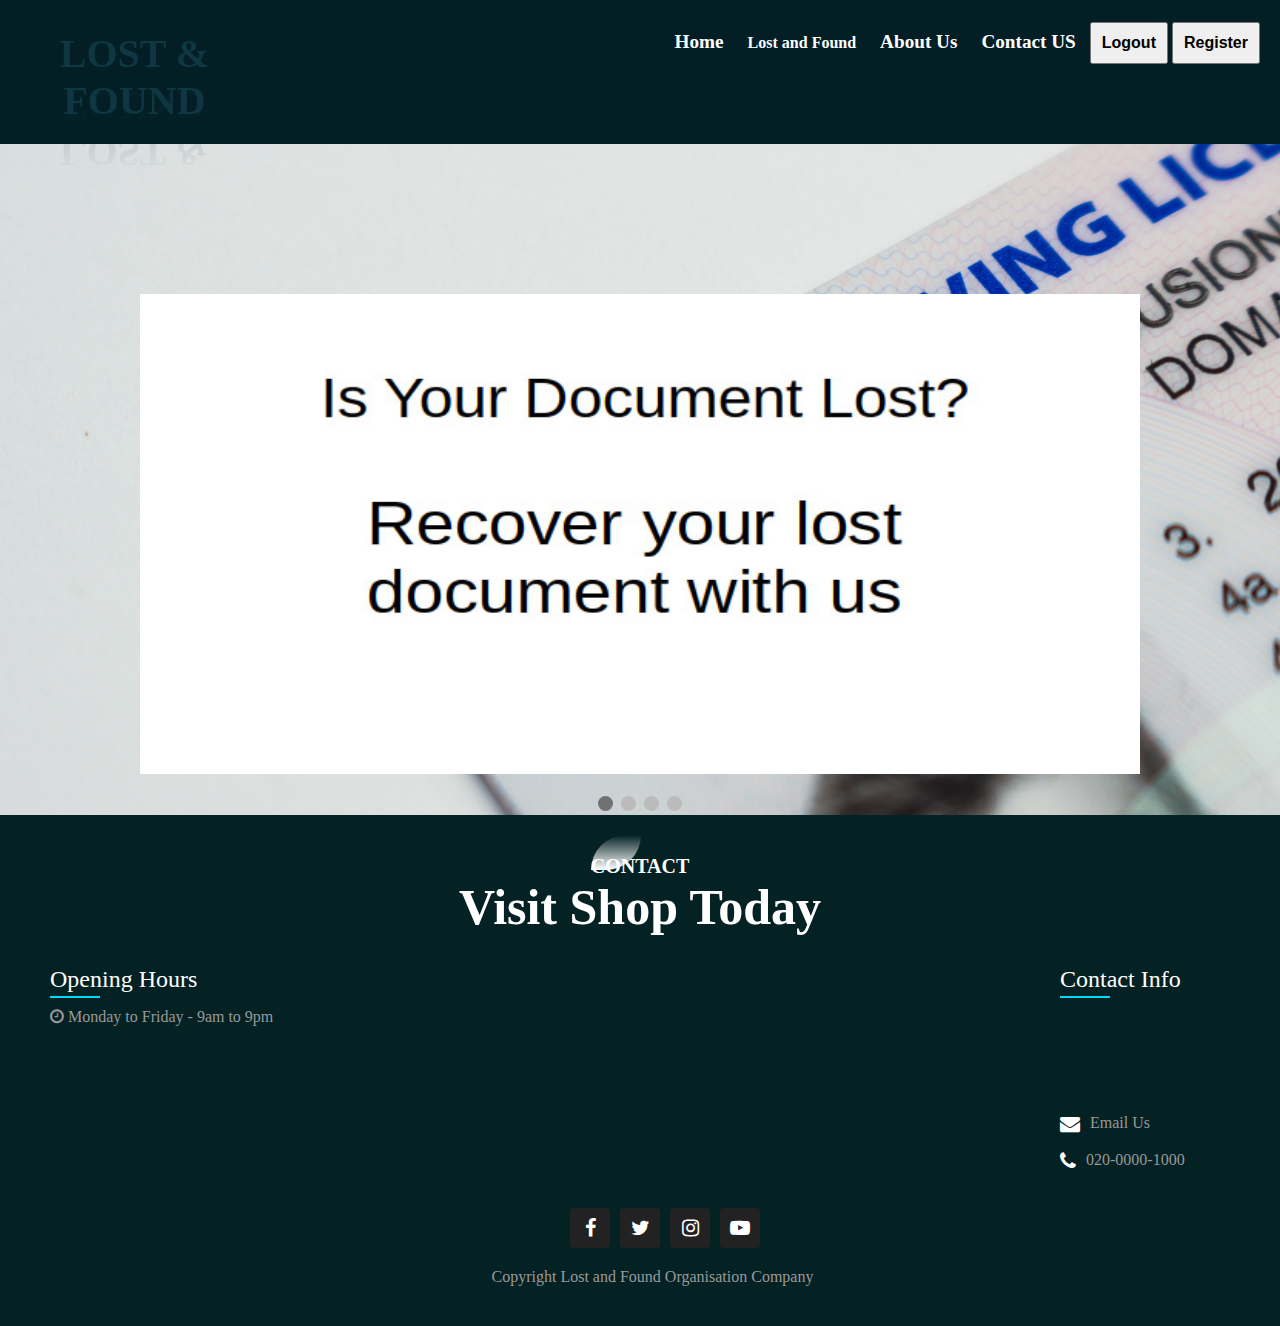
<file: index.html>
<!DOCTYPE html>
<html lang="en">
<head>
    <meta charset="UTF-8">
    <meta http-equiv="X-UA-Compatible" content="IE=edge">
    <meta name="viewport" content="width=device-width, initial-scale=1.0">
    <title>Lost and Found Recovery System</title>
    <link rel="stylesheet" href="./assets/css/style.css">
    <link rel="shortcut icon" href="./assets/images/A8yb0MXz6DhFthUyEMO-1LCYZbezs2gODqyvUrxbWn0S2sh5.png" type="image/x-icon">
    <link rel="stylesheet" href="https://cdnjs.cloudflare.com/ajax/libs/font-awesome/4.7.0/css/font-awesome.min.css"
    />
</head>
<body>
    <section class="header">
        <header>
            <h2>
                <span>Lost </span>
                <span>&</span>
                <span>Found</span>
            </h2>
            <nav>
                <ul>
                    <li><a href=""><b>Home</b></a></li>
                    <li class="dropdown"><span id="dropd">
                        <b>Lost and Found</b></span>
                        <div class="dropdown-content">
                          <a href="./assets/pages/id.html">ID</a>
                          <a href="./assets/pages/licence.html">Licence</a>
                          <a href="#">Debit Cards</a>
                          <a href="#">NHIF</a>
                        </div>
                    </li>
                    <li><a href="./assets/pages/aboutus.html"><b>About Us</b></a></li>
                    <li><a href="./assets/pages/contactus.html"><b>Contact US</b></a></li>
                    <button id="login-el" class="hide"><li><a href="./assets/pages/login.html" id="black"><b>Login</b></a></li>
                    <button id="logout"><li id="log"><b>Logout</b></li></button>
                    <button><li><a href="./assets/pages/signup.html" id="black"><b>Register</b></a></li></button>
                </ul>
            </nav>  
        </header>        
    </section>

    <section class="maincontent">
        <div class="slideshow-container">

            <div class="mySlides fade">
                <img src="./assets/images/PSX_20220519_101726.jpg" style="width:100%">
              </div>

            <div class="mySlides fade">
              <img src="./assets/images/ID.png" style="width:100%">
            </div>

            <div class="mySlides fade">
              <img src="./assets/images/passport-gecbb89294_1280.jpg" style="width:100%">
            </div>
            
            <div class="mySlides fade">
              <img src="./assets/images/img.jpg" style="width:100%">
            </div>
            
            </div>
            <br>
            
            <div style="text-align:center">
              <span class="dot"></span> 
              <span class="dot"></span> 
              <span class="dot"></span> 
              <span class="dot"></span> 
            </div>
    </section>

    <footer>
        <div class="title-text">
            <p>CONTACT</p>
            <h1>Visit Shop Today</h1>
        </div>
        <div class="container">
        <div class="sec aboutus">
            <h2>Opening Hours</h2>
            <p><i class="fa fa-clock-o"></i> Monday to Friday - 9am to 9pm</p> 
        </div>
  
        <div class="sec contact">
            <h2>Contact Info</h2>
            <ul class="info">
                <li>
                    <iframe src="https://www.google.com/maps/embed?pb=!1m18!1m12!1m3!1d3988.790610041559!2d36.782418014158296!3d-1.300486199051474!2m3!1f0!2f0!3f0!3m2!1i1024!2i768!4f13.1!3m3!1m2!1s0x182f1a6bf7445dc1%3A0x940b62a3c8efde4c!2sMoringa%20School!5e0!3m2!1sen!2ske!4v1652775882871!5m2!1sen!2ske" width="170" height="90" style="border:0;" allowfullscreen="" loading="lazy" referrerpolicy="no-referrer-when-downgrade"></iframe>
                </li>
                <li>
                    <span><i class="fa fa-envelope" aria-hidden="true"></i></span>
                    <p><a href="./assets/pages/contactus.html">Email Us</a></p>
                </li>
                <li>
                    <span><i class="fa fa-phone" aria-hidden="true"></i></span>
                    <p><a href="020-0000-1000">020-0000-1000</a>
                </li>    
            </ul>
        </div> 
        </div>
        <div class="com-with-us">
            <ul class="smi">
                <li><a href=""><i class="fa fa-facebook" aria-hidden="true"></i></a></li>
                <li><a href=""><i class="fa fa-twitter" aria-hidden="true"></i></a></li>
                <div class="link1"><li><a href=""><i class="fa fa-instagram" aria-hidden="true"></i></a></li></div>
                <li><a href=""><i class="fa fa-youtube-play" aria-hidden="true"></i></a></li>
            </ul>
            <p>Copyright Lost and Found Organisation Company</p>
        </div>
    </footer>
    <script src="./assets/js/index.js"></script>
</body>
</html>
</file>
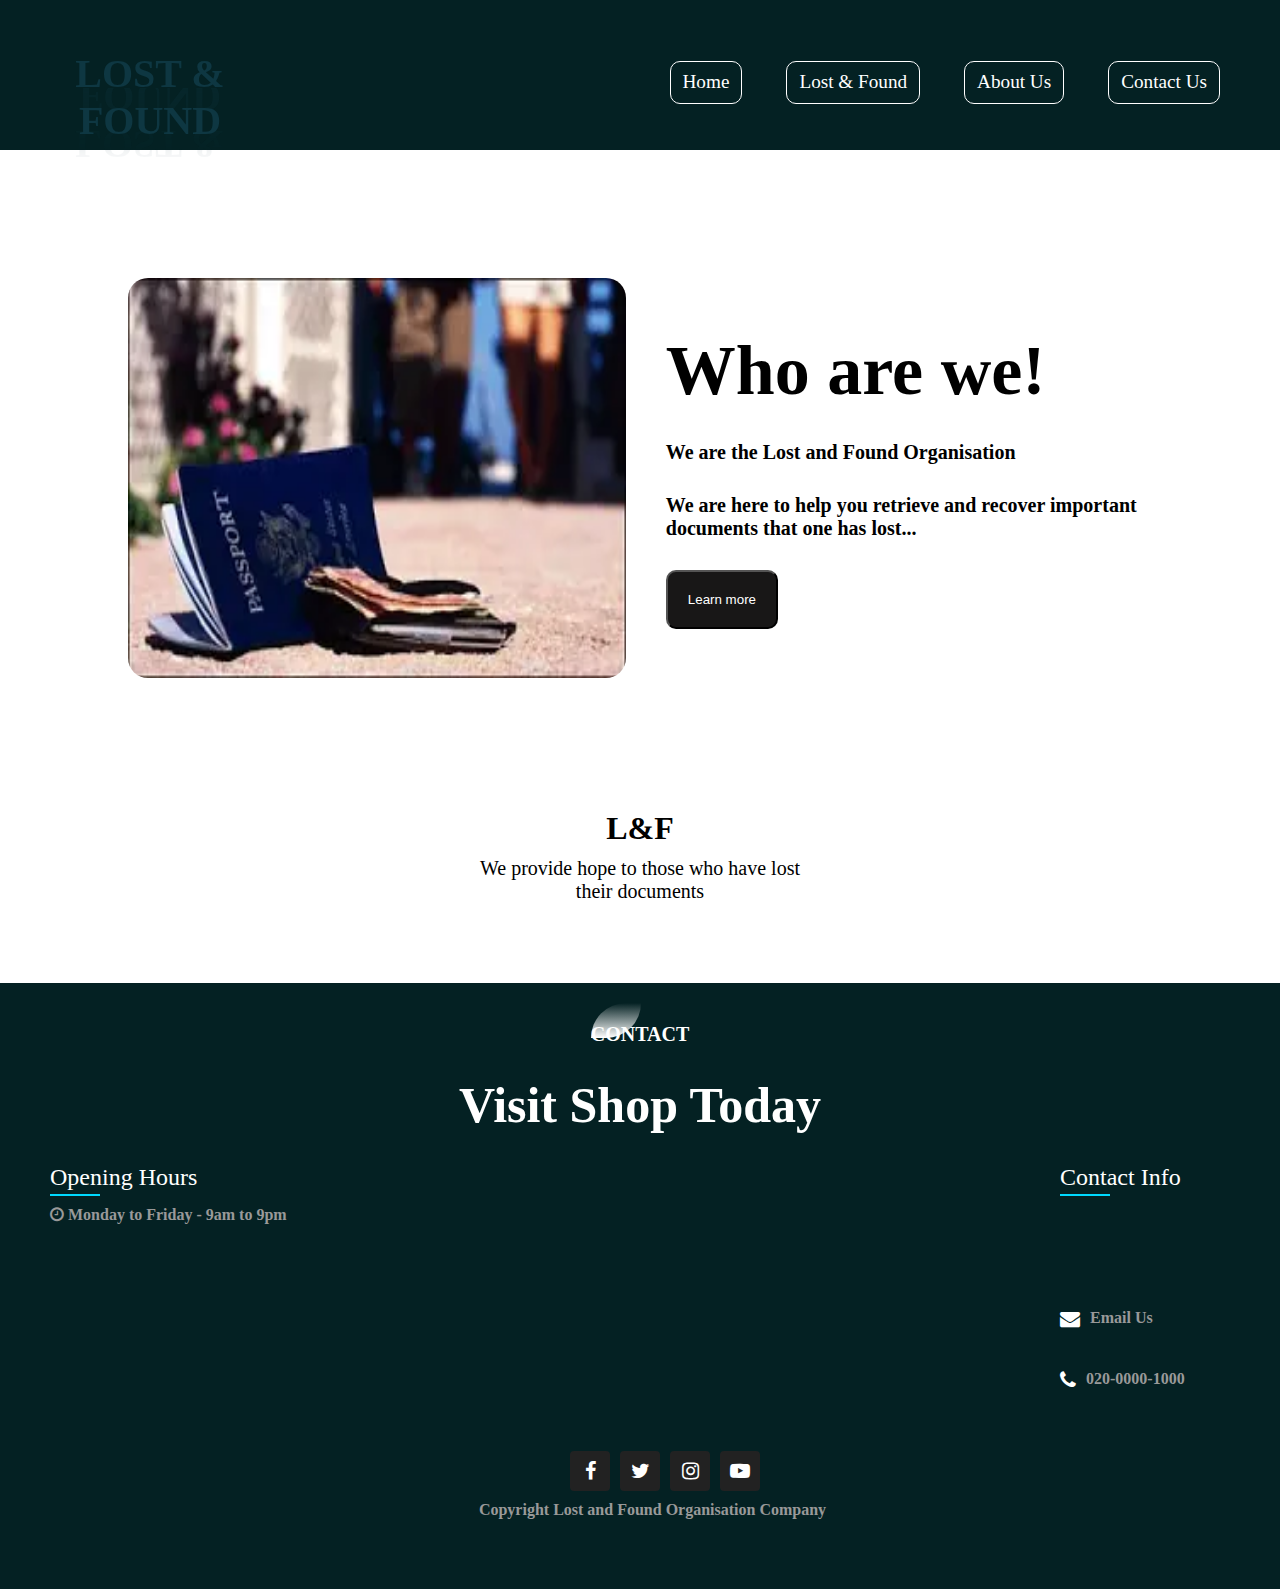
<file: assets/pages/aboutus.html>
<!DOCTYPE html>
<html lang="en">
<head>
    <meta charset="UTF-8">
    <meta http-equiv="X-UA-Compatible" content="IE=edge">
    <meta name="viewport" content="width=device-width, initial-scale=1.0">
    <link rel="stylesheet" href="../css/aboutus.css">
    <link rel="stylesheet" href="../css/style.css">
    <link rel="stylesheet" href="https://cdnjs.cloudflare.com/ajax/libs/font-awesome/4.7.0/css/font-awesome.min.css"
    />
    <title>About Us</title>
    <script src="../js/learnmore.js"></script>
</head>
<body>
    <div class="nav">
        <h2>
            <span>Lost </span>
            <span>&</span>
            <span>Found</span>
        </h2>
        <nav>
            <ul>
                <li><a href="../../index.html">Home</a></li>
                <li><a href="../../index.html">Lost & Found</a></li>
                <li><a href="../pages/aboutus.html">About Us</a></li>
                <li><a href="../pages/contactus.html">Contact Us</a></li>
            </ul>
        </nav>

    </div>

    <div class="container">
        <div class="images">
            <img src="../images/lost2.webp" alt="lostDocuments">
        </div>
        <div class="aboutus"> 
            <h2>Who are we!</h2>
            <p>We are the Lost and Found Organisation</p>
            <p>We are here to help you retrieve and recover important documents that one has lost<span id="dots">...</span><span id="more">We will help everyone by pinning police stations location where one is assured of his/her safety as he/she gathers up her documents</span></p>
            <button name="learnmore" class="btn-learnmore" onclick="myFunction()" id="myBtn">Learn more</button>
        </div>
    </div>
    <div class="logo">
        <h1>L&F</h1>
        <p>We provide hope to those who have lost their documents</p>
    </div>

    <footer>
        <div class="title-textt">
            <p>CONTACT</p>
            <h1>Visit Shop Today</h1>
        </div>
        <div class="containerr">
            <div class="seco aboutuss">
                <h2>Opening Hours</h2>
                <p><i class="fa fa-clock-o"></i> Monday to Friday - 9am to 9pm</p> 
            </div>

         <div class="seco contactt">
            <h2>Contact Info</h2>
            <ul class="info">
                <li>
                    <iframe src="https://www.google.com/maps/embed?pb=!1m18!1m12!1m3!1d3988.790610041559!2d36.782418014158296!3d-1.300486199051474!2m3!1f0!2f0!3f0!3m2!1i1024!2i768!4f13.1!3m3!1m2!1s0x182f1a6bf7445dc1%3A0x940b62a3c8efde4c!2sMoringa%20School!5e0!3m2!1sen!2ske!4v1652775882871!5m2!1sen!2ske" width="170" height="90" style="border:0;" allowfullscreen="" loading="lazy" referrerpolicy="no-referrer-when-downgrade"></iframe>
                </li>
                <li>
                    <span><i class="fa fa-envelope" aria-hidden="true"></i></span>
                    <p><a href="./assets/pages/contactus.html">Email Us</a></p>
                </li>
                <li>
                    <span><i class="fa fa-phone" aria-hidden="true"></i></span>
                    <p><a href="020-0000-1000">020-0000-1000</a>
                </li>    
            </ul>
        </div> 
        </div> 
        <div class="comm-with-us">
            <ul class="smii">
                <li><a href=""><i class="fa fa-facebook" aria-hidden="true"></i></a></li>
                <li><a href=""><i class="fa fa-twitter" aria-hidden="true"></i></a></li>
                <div class="link2"><li><a href=""><i class="fa fa-instagram" aria-hidden="true"></i></a></li></div>
                <li><a href=""><i class="fa fa-youtube-play" aria-hidden="true"></i></a></li>
            </ul>
            <p>Copyright Lost and Found Organisation Company</p>
        </div>
    </footer>
</body>
</html>
</file>
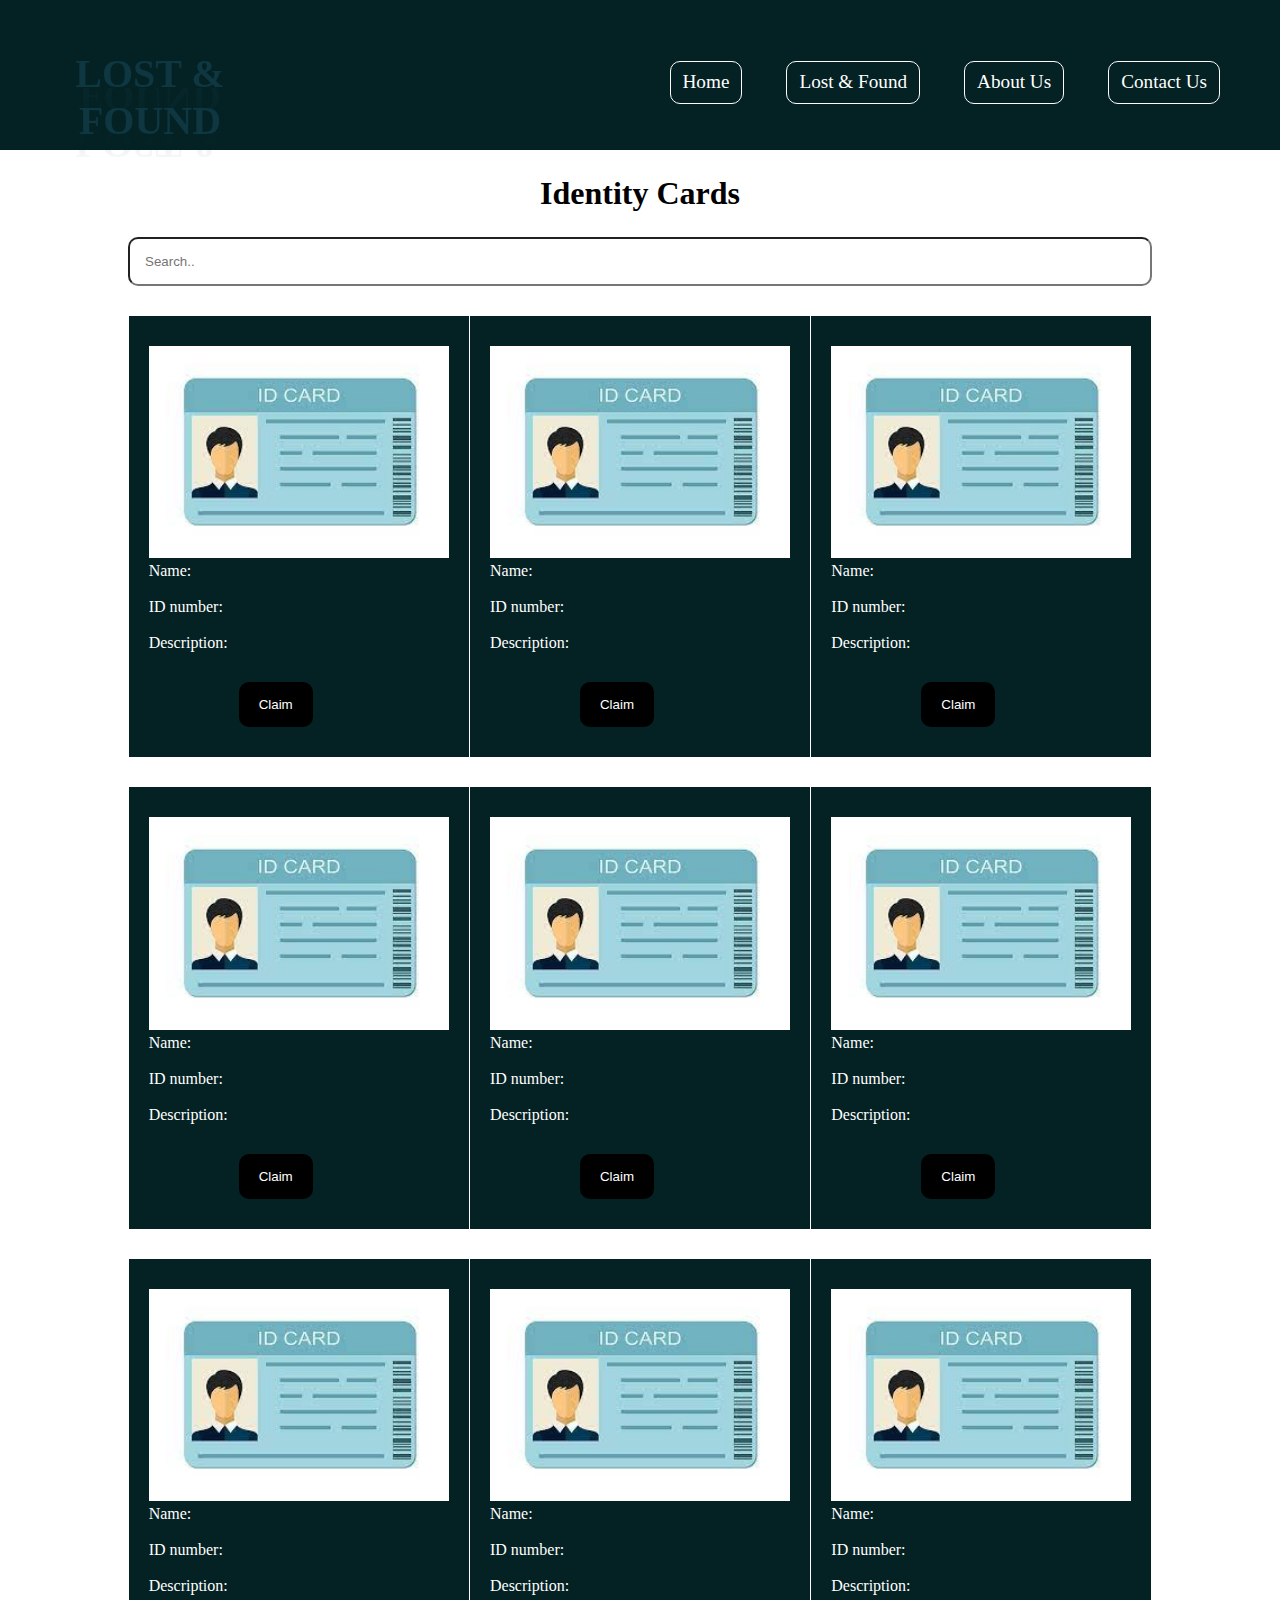
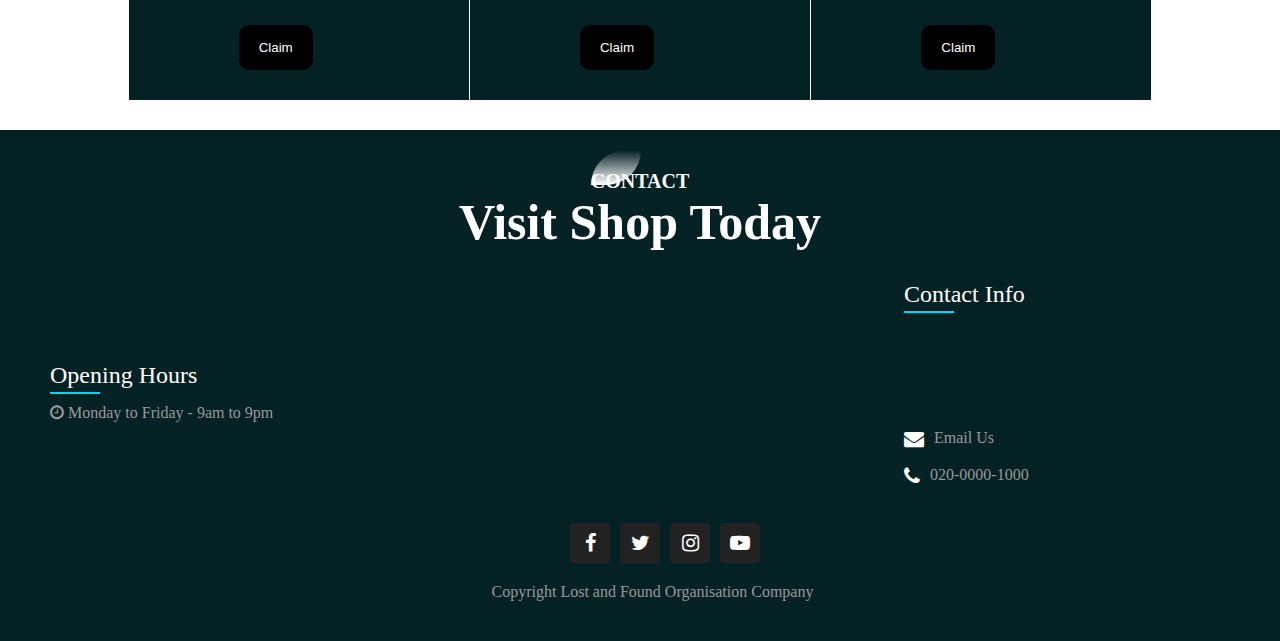
<file: assets/pages/id.html>
<!DOCTYPE html>
<html lang="en">
<head>
    <meta charset="UTF-8">
    <meta http-equiv="X-UA-Compatible" content="IE=edge">
    <meta name="viewport" content="width=device-width, initial-scale=1.0">
    <link rel="stylesheet" href="../css/id.css">
    <link rel="stylesheet" href="../css/style.css">
    <link rel="shortcut icon" href="../images/A8yb0MXz6DhFthUyEMO-1LCYZbezs2gODqyvUrxbWn0S2sh5.png" type="image/x-icon">
    <link rel="stylesheet" href="https://cdnjs.cloudflare.com/ajax/libs/font-awesome/4.7.0/css/font-awesome.min.css"
    />
    <title>IdentityCards</title>
</head>
<body>
    <div class="nav">
        <h2>
            <span>Lost </span>
            <span>&</span>
            <span>Found</span>
        </h2>
        <nav>
            <ul>
                <li><a href="../../index.html">Home</a></li>
                <li><a href="../../index.html">Lost & Found</a></li>
                <li><a href="../pages/aboutus.html">About Us</a></li>
                <li><a href="../pages/contactus.html">Contact Us</a></li>
            </ul>
        </nav>

    </div>
    <div class="identity">
        <h1>Identity Cards</h1>

    </div>

    <div class="search">
        <input type="text" id="myInput" placeholder="Search.." onkeyup="myFunction()">
    </div>
    <section class="container">
            <div class="identity">
                <img src="../images/idd.jpeg" alt="idImg">
                <div class="description" id="des">
                    <label id="name" >Name:</label><br><br>
                    <label id="name">ID number:</label><br><br>
                    <p>Description:</p> 
                </div>
                <button type="submit" onclick="check()" >Claim</button>
            </div>
        <div class="identity">
            <img src="../images/idd.jpeg" alt="idImg">
            <div class="description">
                <label>Name:</label><br><br>
                <label>ID number:</label><br><br>
                <p>Description:</p>
            </div>
            <button onclick="check()">Claim </button>
        </div>
        <div class="identity">
            <img src="../images/idd.jpeg" alt="idImg">
            <div class="description" id="details">
                <label>Name:</label><br><br>
                <label>ID number:</label><br><br>
                <p>Description:</p>
            </div>
            <button onclick="check()" >Claim</button>
        </div>
        <div class="identity">
            <img src="../images/idd.jpeg" alt="idImg">
            <div class="description">
                <label>Name:</label><br><br>
                <label>ID number:</label><br><br>
                <p>Description:</p>
            </div>
            <button onclick="check()">Claim</button>
        </div>

        <div class="identity">
            <img src="../images/idd.jpeg" alt="idImg">
            <div class="description">
                <label>Name:</label><br><br>
                <label>ID number:</label><br><br>
                <p>Description:</p>
            </div>
            <button onclick="check()">Claim</button>
        </div>

        <div class="identity">
            <img src="../images/idd.jpeg" alt="idImg">
            <div class="description">
                <label>Name:</label><br><br>
                <label>ID number:</label><br><br>
                <p>Description:</p>
            </div>
            <button onclick="check()">Claim</button>
        </div>
        <div class="identity">
            <img src="../images/idd.jpeg" alt="idImg">
            <div class="description">
                <label>Name:</label><br><br>
                <label>ID number:</label><br><br>
                <p>Description:</p>
            </div>
            <button onclick="check()">Claim</button>
        </div>
        <div class="identity">
            <img src="../images/idd.jpeg" alt="idImg">
            <div class="description">
                <label>Name:</label><br><br>
                <label>ID number:</label><br><br>
                <p>Description:</p>
            </div>
            <button onclick="check()">Claim</button>
        </div>
        <div class="identity">
            <img src="../images/idd.jpeg" alt="idImg">
            <div class="description">
                <label>Name:</label><br><br>
                <label>ID number:</label><br><br>
                <p>Description:</p>
            </div>
            <button onclick="check()">Claim</button>
        </div>
    </section>
    <div class="formboard hide" >
        <h2>Description</h2>
        <form id="form">
            <p></p>
            <input type="text" id="name" placeholder="Enter your name"><br><br>
            <input type="text" id="idno" placeholder="Enter Your Identity Card"><br><br>
            <textarea name="" id="message" cols="30" rows="10" placeholder="Brief description of your lost Document"></textarea><br><br>
            <button class="btn" type="submit" onclick="check()">submit</button>
        </form>
    </div>

        <footer>

        <div class="title-text">
            <p>CONTACT</p>
            <h1>Visit Shop Today</h1>
        </div>
        <div class="container">
        <div class="sec aboutus">
            <h2>Opening Hours</h2>
            <p><i class="fa fa-clock-o"></i> Monday to Friday - 9am to 9pm</p> 
        </div>
  
        <div class="sec contact">
            <h2>Contact Info</h2>
            <ul class="info">
                <li>
                    <iframe src="https://www.google.com/maps/embed?pb=!1m18!1m12!1m3!1d3988.790610041559!2d36.782418014158296!3d-1.300486199051474!2m3!1f0!2f0!3f0!3m2!1i1024!2i768!4f13.1!3m3!1m2!1s0x182f1a6bf7445dc1%3A0x940b62a3c8efde4c!2sMoringa%20School!5e0!3m2!1sen!2ske!4v1652775882871!5m2!1sen!2ske" width="170" height="90" style="border:0;" allowfullscreen="" loading="lazy" referrerpolicy="no-referrer-when-downgrade"></iframe>
                </li>
                <li>
                    <span><i class="fa fa-envelope" aria-hidden="true"></i></span>
                    <p><a href="./assets/pages/contactus.html">Email Us</a></p>
                </li>
                <li>
                    <span><i class="fa fa-phone" aria-hidden="true"></i></span>
                    <p><a href="020-0000-1000">020-0000-1000</a>
                </li>    
            </ul>
        </div> 
        </div>
        <div class="com-with-us">
            <ul class="smi">
                <li><a href=""><i class="fa fa-facebook" aria-hidden="true"></i></a></li>
                <li><a href=""><i class="fa fa-twitter" aria-hidden="true"></i></a></li>
                <div class="link1"><li><a href=""><i class="fa fa-instagram" aria-hidden="true"></i></a></li></div>
                <li><a href=""><i class="fa fa-youtube-play" aria-hidden="true"></i></a></li>
            </ul>
            <p>Copyright Lost and Found Organisation Company</p>
        </div>
    </footer>

    <script src="../js/id.js"></script>

</body>
</html>
</file>
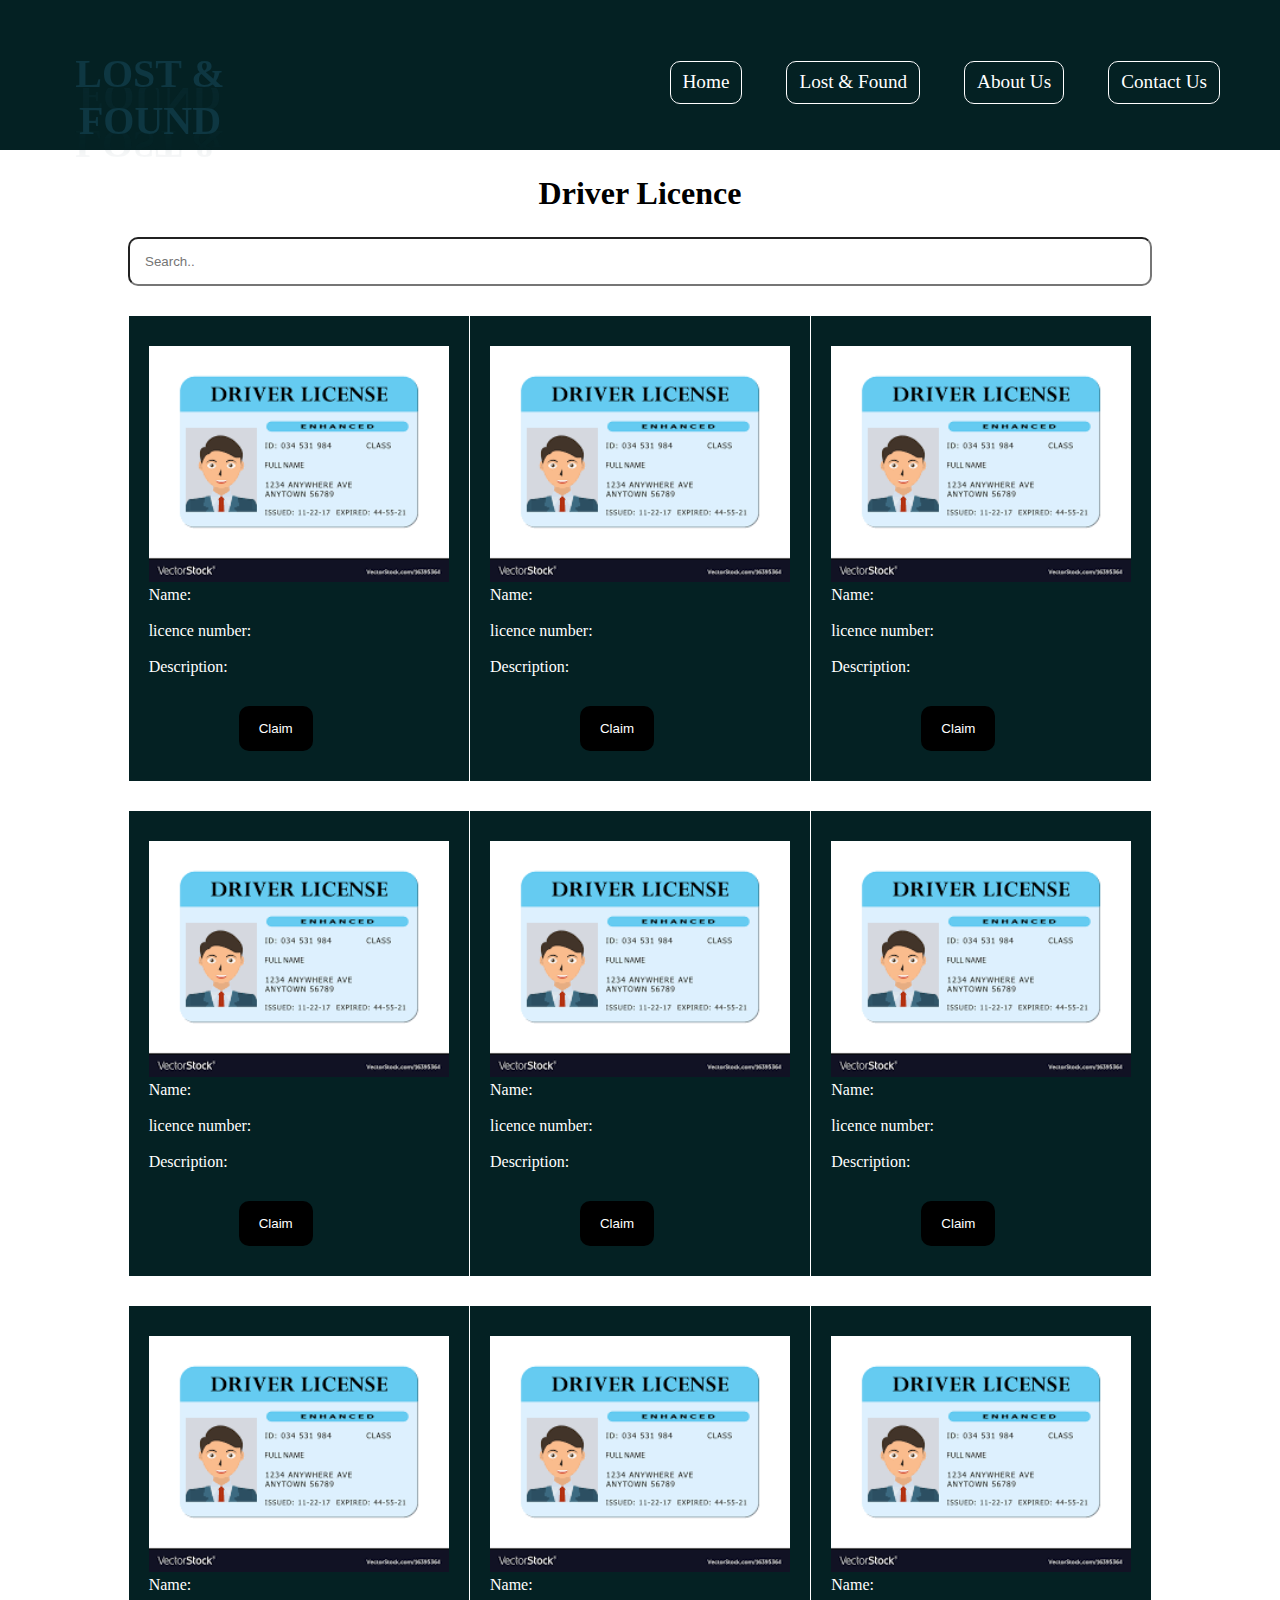
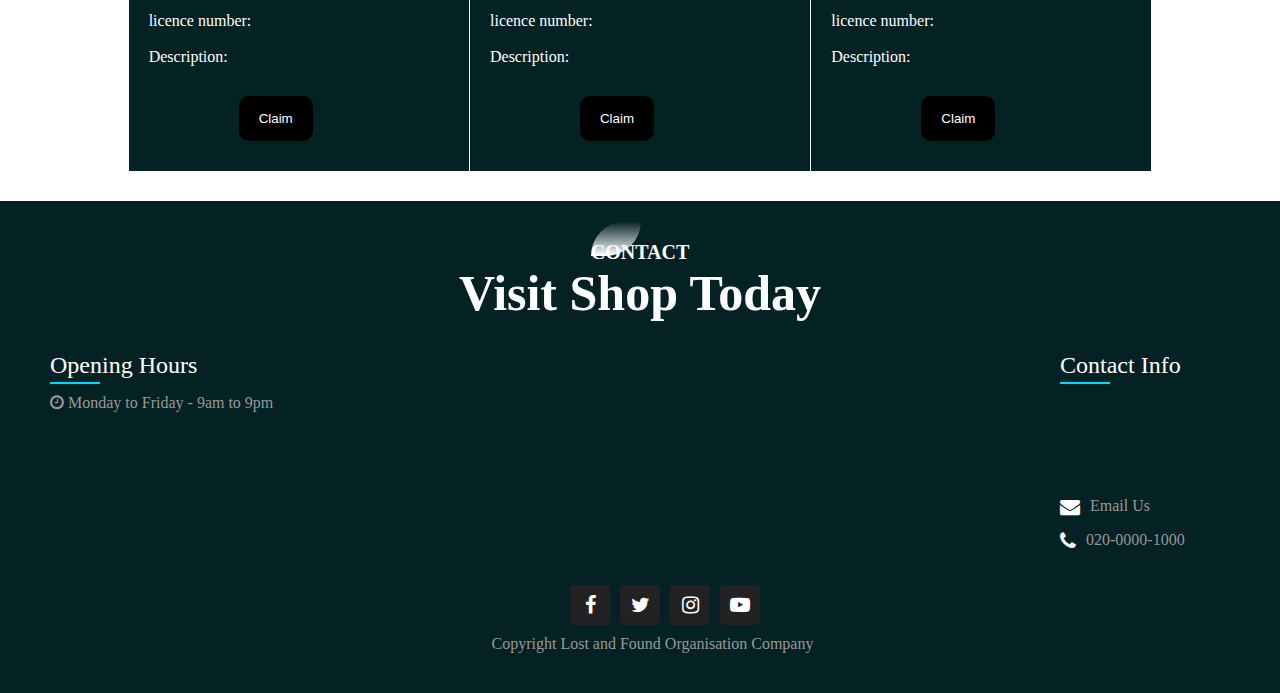
<file: assets/pages/licence.html>
<!DOCTYPE html>
<html lang="en">
<head>
    <meta charset="UTF-8">
    <meta http-equiv="X-UA-Compatible" content="IE=edge">
    <meta name="viewport" content="width=device-width, initial-scale=1.0">
    <link rel="stylesheet" href="../css/id.css">
    <link rel="stylesheet" href="../css/style.css">
    <link rel="stylesheet" href="../css/licence.css">
    <link rel="shortcut icon" href="../images/A8yb0MXz6DhFthUyEMO-1LCYZbezs2gODqyvUrxbWn0S2sh5.png" type="image/x-icon">
    <link rel="stylesheet" href="https://cdnjs.cloudflare.com/ajax/libs/font-awesome/4.7.0/css/font-awesome.min.css"
    />
    <title>IdentityCards</title>
</head>
<body>
    <div class="nav">
        <h2>
            <span>Lost </span>
            <span>&</span>
            <span>Found</span>
        </h2>
        <nav>
            <ul>
                <li><a href="../../index.html">Home</a></li>
                <li><a href="../../index.html">Lost & Found</a></li>
                <li><a href="../pages/aboutus.html">About Us</a></li>
                <li><a href="../pages/contactus.html">Contact Us</a></li>
            </ul>
        </nav>

    </div>
    <div class="identity">
        <h1>Driver Licence</h1>

    </div>

    <div class="search">
        <input type="text" id="myInput" placeholder="Search.." onkeyup="myFunction()">
    </div>
    <section class="container">
            <div class="identity">
                <img src="../images/drivel.png" alt="idImg">
                <div class="description" id="des">
                    <label>Name:</label><br><br>
                    <label>licence number:</label><br><br>
                    <p>Description:</p>
                </div>
                <button type="submit" onclick="check()" >Claim</button>
            </div>
        <div class="identity">
            <img src="../images/drivel.png" alt="idImg">
            <div class="description">
                <label>Name:</label><br><br>
                <label>licence number:</label><br><br>
                <p>Description:</p>
            </div>
            <button onclick="check()">Claim </button>
        </div>
        <div class="identity">
            <img src="../images/drivel.png" alt="idImg">
            <div class="description" id="details">
                <label>Name:</label><br><br>
                <label>licence number:</label><br><br>
                <p>Description:</p>
            </div>
            <button onclick="check()" >Claim</button>
        </div>
        <div class="identity">
            <img src="../images/drivel.png" alt="idImg">
            <div class="description">
                <label>Name:</label><br><br>
                <label>licence number:</label><br><br>
                <p>Description:</p>
            </div>
            <button onclick="check()">Claim</button>
        </div>

        <div class="identity">
            <img src="../images/drivel.png" alt="idImg">
            <div class="description">
                <label>Name:</label><br><br>
                <label>licence number:</label><br><br>
                <p>Description:</p>
            </div>
            <button onclick="check()">Claim</button>
        </div>

        <div class="identity">
            <img src="../images/drivel.png" alt="idImg">
            <div class="description">
                <label>Name:</label><br><br>
                <label>licence number:</label><br><br>
                <p>Description:</p>
            </div>
            <button onclick="check()">Claim</button>
        </div>
        <div class="identity">
            <img src="../images/drivel.png" alt="idImg">
            <div class="description">
                <label>Name:</label><br><br>
                <label>licence number:</label><br><br>
                <p>Description:</p>
            </div>
            <button onclick="check()">Claim</button>
        </div>
        <div class="identity">
            <img src="../images/drivel.png" alt="idImg">
            <div class="description">
                <label>Name:</label><br><br>
                <label>licence number:</label><br><br>
                <p>Description:</p>
            </div>
            <button onclick="check()">Claim</button>
        </div>
        <div class="identity">
            <img src="../images/drivel.png" alt="idImg">
            <div class="description">
                <label>Name:</label><br><br>
                <label>licence number:</label><br><br>
                <p>Description:</p>
            </div>
            <button onclick="check()">Claim</button>
        </div>
    </section>
    <div class="formboard hide" >
        <h2>Description</h2>
        <form id="form">
            <p></p>
            <input type="text" id="name" placeholder="Enter your name"><br><br>
            <input type="text" id="idno" placeholder="Enter Your Identity Card"><br><br>
            <textarea name="" id="message" cols="30" rows="10" placeholder="Brief description of your lost Document"></textarea><br><br>
            <button class="btn" type="submit" onclick="check()">submit</button>
        </form>
    </div>
    <footer>
        <div class="title-textt">
            <p>CONTACT</p>
            <h1>Visit Shop Today</h1>
        </div>
        <div class="containerr">
            <div class="seco aboutuss">
                <h2>Opening Hours</h2>
                <p><i class="fa fa-clock-o"></i> Monday to Friday - 9am to 9pm</p> 
            </div>

         <div class="seco contactt">
            <h2>Contact Info</h2>
            <ul class="info">
                <li>
                    <iframe src="https://www.google.com/maps/embed?pb=!1m18!1m12!1m3!1d3988.790610041559!2d36.782418014158296!3d-1.300486199051474!2m3!1f0!2f0!3f0!3m2!1i1024!2i768!4f13.1!3m3!1m2!1s0x182f1a6bf7445dc1%3A0x940b62a3c8efde4c!2sMoringa%20School!5e0!3m2!1sen!2ske!4v1652775882871!5m2!1sen!2ske" width="170" height="90" style="border:0;" allowfullscreen="" loading="lazy" referrerpolicy="no-referrer-when-downgrade"></iframe>
                </li>
                <li>
                    <span><i class="fa fa-envelope" aria-hidden="true"></i></span>
                    <p><a href="./assets/pages/contactus.html">Email Us</a></p>
                </li>
                <li>
                    <span><i class="fa fa-phone" aria-hidden="true"></i></span>
                    <p><a href="020-0000-1000">020-0000-1000</a>
                </li>    
            </ul>
        </div> 
        </div> 
        <div class="comm-with-us">
            <ul class="smii">
                <li><a href=""><i class="fa fa-facebook" aria-hidden="true"></i></a></li>
                <li><a href=""><i class="fa fa-twitter" aria-hidden="true"></i></a></li>
                <div class="link2"><li><a href=""><i class="fa fa-instagram" aria-hidden="true"></i></a></li></div>
                <li><a href=""><i class="fa fa-youtube-play" aria-hidden="true"></i></a></li>
            </ul>
            <p>Copyright Lost and Found Organisation Company</p>
        </div>
    </footer>
    <script src="../js/id.js"></script>

</body>
</html>
</file>
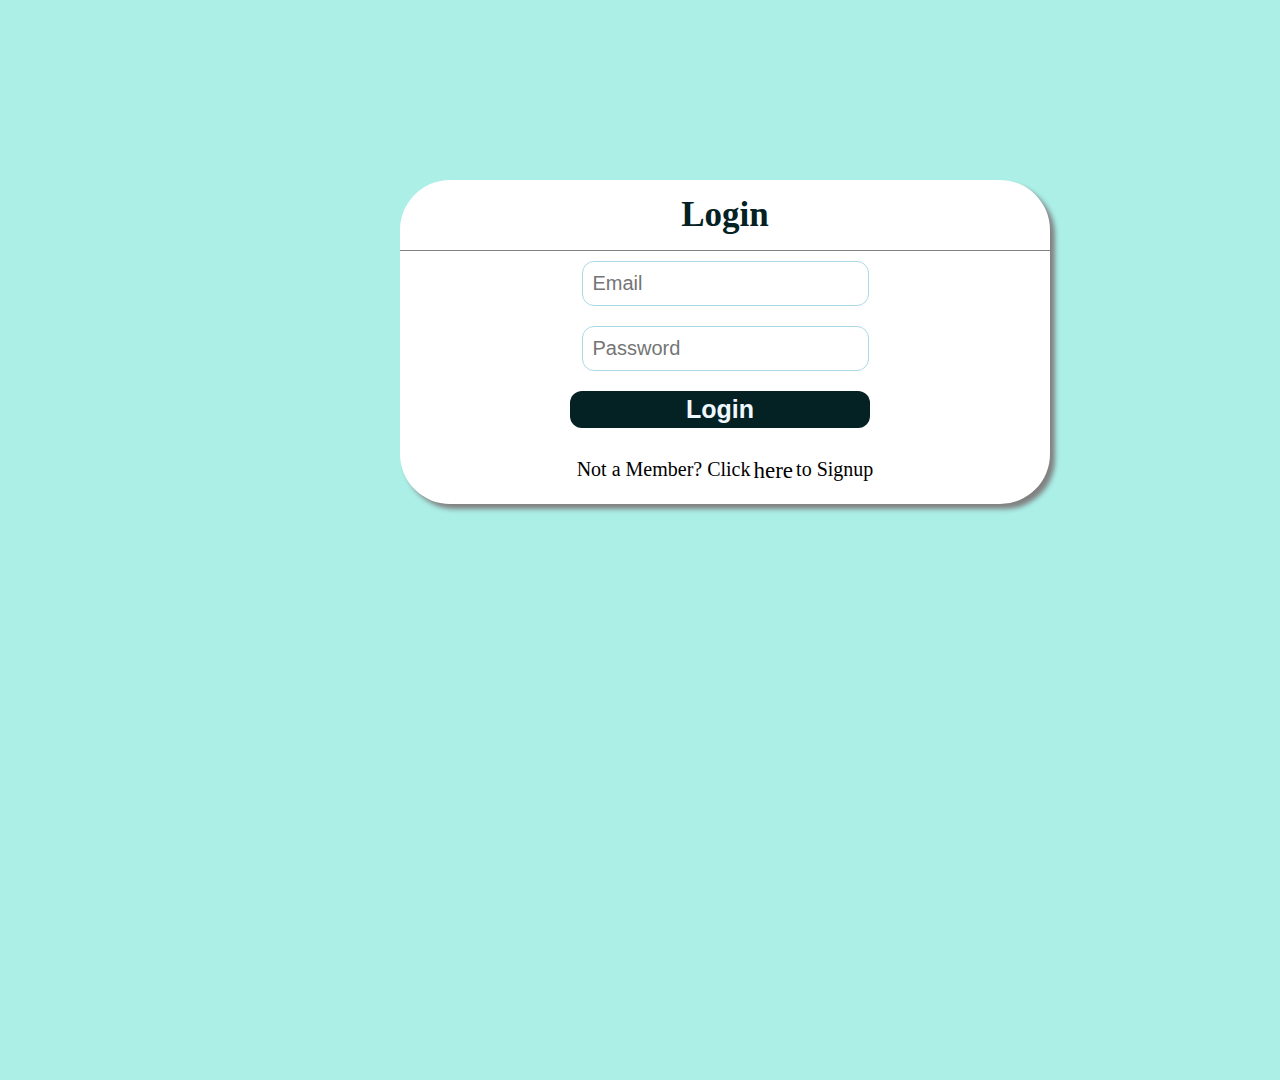
<file: assets/pages/login.html>
<!DOCTYPE html>
<html lang="en">
<head>
    <meta charset="UTF-8">
    <meta http-equiv="X-UA-Compatible" content="IE=edge">
    <meta name="viewport" content="width=device-width, initial-scale=1.0">
    <title>Signup</title>
    <link rel="stylesheet" href="../css/signup.css">
    <link rel="shortcut icon" href="../images/A8yb0MXz6DhFthUyEMO-1LCYZbezs2gODqyvUrxbWn0S2sh5.png" type="image/x-icon">
</head>
<body>
    <div class="container">
        <h1>Login</h1>
        <p id="error-txt">All input Fields are required</p>
        <p id="pass-error">Password not valid</p>
        <p id="mail-error">Email not valid</p>
        <form action="">
           <div class="contacts">
                <input type="Email" placeholder="Email" id="email">
                <p id="email-error"> enter valid email</p>
           </div>
            <div class="passwords">
                <input type="password" placeholder="Password" id="pswd">
            </div>
        </form>
        <button id="login" type="submit">Login</button>
        <div class="deets">
            <p>Not a Member? Click <span> <a href="./signup.html"> here </a> </span> to Signup</p>
        </div>
    </div>
    <script src="../js/login.js"></script>
</body>
</html>
</file>
<file: assets/css/style.css>
*{
    padding: 0;
    margin: 0;
    box-sizing: border-box;
    list-style: none;
    text-decoration: none;
}
body{
    width: 100vw;
    height: 100vh;

}
.header{
    background: #031e25;
    padding-bottom: 1.25rem;
    width: 100%;
}
.header header{
    display: flex;
    width: 100%;
}
header h2{
    position: relative;
    font-size: 25px;
    margin-right: 30px;
    margin-top: 30px;
    color: #0e3742;
    text-transform: uppercase;
    width: 100%;
    text-align: center;
    -webkit-box-reflect: below -42px linear-gradient(transparent, #0004)
}

header h2 span{
    animation: animate 5s linear infinite;
    font-size: 40px;
    font-weight: bolder;
}

header h2 span:nth-child(even){
    animation-delay: 0.4s;
}

@keyframes animate{
    0%,18%,20%,50.1%,60%,65.1%,80%,90.1%,92%{
        color: #0e3742;
        text-shadow: none;
    }
    18.1%,20.1%,30%,50%,60.1%,65%,80.1%,90%,92.1%,100%{
        color:#fff;
        text-shadow:  0 0 10px #03bcf4,
        0 0 20px #03bcf4,
        0 0 40px #03bcf4,
        0 0 80px #03bcf4,
        0 0 160px #03bcf4,
        0 0 400px #03bcf4;    
    }
}
button{
    color: black;
}
#black{
    color: black;
}
nav{
    width: 350%;
    line-height: 1.5rem;
    margin: 20px;
}

nav ul{
    text-align: right;
    margin-left: 20px;
    
}

nav ul li{
    display: inline-block;
    padding: 10px;
}

nav ul li a{
    color: white;
    font-size: larger;
}
#log{
    font-size: larger;
}

nav ul li a:hover{
    color: #C4ED05;
    letter-spacing: 0.2rem;
    transition: 0.5s ease-out;
}
  
nav ul li .dropdown {
    position: relative;
    display: inline-block;
    color: white;
}

nav ul li #dropd{
    color: white;
}
  
.dropdown-content {
    display: none;
    position: absolute;
    background-color: #07252d;
    min-width: 160px;
    box-shadow: 0px 8px 16px 0px rgba(0,0,0,0.2);
    z-index: 1;
}
 
.dropdown-content a {
    color: #F79A05;
    padding: 12px 16px;
    text-decoration: none;
    display: block;
    text-align: left;
}

.dropdown:hover .dropdown-content {
    display: block;
}

.maincontent{
    background: url(../images/licence.jpg);
    width: 100%;
    height: max-content;
    background-position: center;
    background-size: cover;
}

nav ul li button{
    background-color: #0f919b;
    color: #CC5500;
    border: none;
    display: block;
    width: 100%;
    cursor: pointer;
    font-size: 0.8rem;
    padding: 0.4rem;
    transition: 0.5s ease-in;
    position: relative;
    border-radius: 4px;
}

nav ul li button::before{
    position: absolute;
    content: '';
    inset: 2px;
    /* background: #fff; */
}

 nav ul li button:hover{
    color: #042123;
    letter-spacing: 0.2rem;
    background-color: #1e9bff;
    box-shadow: 0 0 35px #1e9bff;
}

nav ul li button:focus{
    outline: none;
    background-color: #042123;
}

.hide{
    display: none;
}

.slideshow-container {
    max-width: 1000px;
    position: relative;
    margin: auto;
    padding-top: 150px;
}
  
.dot {
    height: 15px;
    width: 15px;
    margin: 0 2px;
    background-color: #bbb;
    border-radius: 50%;
    display: inline-block;
    transition: background-color 0.6s ease;
}
  
.active {
    background-color: #717171;
}
  
.fade {
    animation-name: fade;
    animation-duration: 1.5s;
}

.fade img{
    height: 480px;
}
  
@keyframes fade {
    from {opacity: .4} 
    to {opacity: 1}
}
  
@media only screen and (max-width: 300px) {
    .text {font-size: 11px}
}

footer{
    padding: 40px 0;
    background: #042123;
    position: relative;
}

footer .title-text{
    text-align: center;
    padding-bottom: 30px;
}

footer .title-text p{
    margin: auto;
    font-size: 20px;
    font-weight: bold;
    position: relative;
    z-index: 1;
    color: white;
    display: inline-block;
}

.title-text p::after{
    content: '';
    width: 50px;
    height: 35px;
    background: linear-gradient(#042123, #fff);
    position: absolute;
    top: -20px;
    left: 0;
    z-index: -1;
    transition: rotate(10deg);
    border-top-left-radius: 35px;
    border-bottom-right-radius: 35px;
}

.title-text h1{
    font-size: 50px;
    color: #fff;
}

@media screen and (max-width:770px){
    .title-text h1{
        font-size: 35px;
    }
}

footer .container{
    display: flex;
    justify-content: space-between;
    flex-wrap: wrap;
    flex-direction: row;
    margin: 0 50px;
}

footer .container .sec{
    margin-right: 30px;
}


footer .container .aboutus{
    width: 40%;
}
  
footer .container h2{
    position: relative;
    color: #fff;
    font-weight: 500;
    margin-bottom: 15px;
}

footer .container h2:before{
    content: '';
    position: absolute;
    bottom: -5px;
    left: 0;
    width: 50px;
    height: 2px;
    background: rgb(0, 217, 255);
}

footer p{
    color: #999;
}

.contact{
    width:cal(35% - 60px);
    margin-right: 0 !important;
}

.contact .info{
    position: relative;
}

.contact .info li{
    display: flex;
    margin-bottom: 16px;
}
  
.contact .info li span :nth-child(1){
    color: #fff;
    font-size: 20px;
    margin-right: 10px;
}

.contact .info li span{
    color: #999;
}
  
.contact .info li a{
    color: #999;
    text-decoration: none;
}
  
.contact .info li a:hover{
    color:#fff;
}

.com-with-us p{
    text-align: center;
    padding-top: 20px;
    margin-left: 25px;
}

.smi{
    margin-top: 20px;
    display: flex;
    margin-left: 570px;
}
  
.smi li{
    list-style:none;
  }
  
.smi li a{
    display: inline-block;
    width: 40px;
    height: 40px;
    background: #222;
    display: flex;
    justify-content: center;
    align-items: center;
    margin-right: 10px;
    text-decoration: none;
    border-radius: 4px;
}
  
.smi li a:hover{
    background: rgb(5, 21, 248);
}
  
.link1 a:hover {
    background-color: orangered;
}
  
.smi li a i{
    color:#fff;
    font-size: 20px;
}
</file>
<file: assets/css/aboutus.css>
*{
    padding: 0;
    margin: 0;
    box-sizing: border-box;
}
body{
    background:fixed;
    background-repeat: none;
    background-size:auto;
    overflow-x: hidden;
}

.nav{
    display: flex;
    justify-content: flex-end;
    padding: 20px;
    background-color:#042123;
    color: white;
    height: 150px;
    width: 100%;

}
.nav ul{
    margin-top:30px;
}
.nav h2{
    position: relative;
    font-size: 25px;
    margin-right: 30px;
    margin-top: 30px;
    color: #0e3742;
    text-transform: uppercase;
    width: 100%;
    text-align: center;
    -webkit-box-reflect: below -42px linear-gradient(transparent, #0004)
}

.nav h2 span{
    animation: animate 5s linear infinite;
    font-size: 40px;
    font-weight: bolder;
}

.nav h2 span:nth-child(even){
    animation-delay: 0.4s;
}
.nav li{
    display: inline;
    margin: 20px;
    border: 1px solid white;
    padding: 12px;
    border-radius: 10px;

}
.container{
    display: flex;
    justify-content: space-around;
    margin: 10%;
}
.images{
    width: 50%;
    margin: 0 40px 0 0;
}
.images img{
    height:400px;
    width: 100%;
    border-radius: 20px;

}
.aboutus{
    font-size: 20px;
    width: 500px;
    margin: auto;
}
.aboutus h2{
    font-size: 70px;

}
.aboutus h2,p{
    padding:0 0 30px 0;
    font-weight: 900;
}
.aboutus button{
    padding: 20px;
    color: white;
    background-color: rgb(24, 23, 23);
    border-radius: 10px;
}
#more{
    display: none;
}
.logo{
    display: flex;
    justify-content: center;
    align-items: center;
    flex-direction: column;
    width: 25%;
    margin: auto;
    text-align: center;
    margin-bottom: 50px;
}
.logo h1 p{
    width:50px;
    margin: 20px;
    padding: 35px;
}
.logo p{
    text-decoration: none;
    font-weight: 100;
    font-size: 20px;
}
.logo h1 {
    margin-bottom: 10px;
}
footer .title-textt{
    text-align: center;
    padding-bottom: 30px;
}

footer .title-textt p{
    margin: auto;
    font-size: 20px;
    font-weight: bold;
    position: relative;
    z-index: 1;
    color: white;
    display: inline-block;
}

.title-textt p::after{
    content: '';
    width: 50px;
    height: 35px;
    background: linear-gradient(#042123, #fff);
    position: absolute;
    top: -20px;
    left: 0;
    z-index: -1;
    transition: rotate(10deg);
    border-top-left-radius: 35px;
    border-bottom-right-radius: 35px;
}

.title-textt h1{
    font-size: 50px;
    color: #fff;
}

@media screen and (max-width:770px){
    .title-textt h1{
        font-size: 35px;
    }
}

footer .containerr{
    display: flex;
    justify-content: space-between;
    flex-wrap: wrap;
    flex-direction: row;
    margin: 0 50px;
}

footer .container .seco{
    margin-right: 30px;
}


footer .container .aboutuss{
    width: 40%;
}
  
footer .containerr h2{
    position: relative;
    color: #fff;
    font-weight: 500;
    margin-bottom: 15px;
}

footer .containerr h2:before{
    content: '';
    position: absolute;
    bottom: -5px;
    left: 0;
    width: 50px;
    height: 2px;
    background: rgb(0, 217, 255);
}

footer p{
    color: #999;
}

.contactt{
    width:cal(35% - 60px);
    margin-right: 0 !important;
}

.contactt .info{
    position: relative;
}

.contactt .info li{
    display: flex;
    margin-bottom: 13px;
}
  
.contactt .info li span :nth-child(1){
    color: #fff;
    font-size: 20px;
    margin-right: 10px;
}

.contactt .info li span{
    color: #999;
}
  
.contactt .info li a{
    color: #999;
    text-decoration: none;
}
  
.contactt .info li a:hover{
    color:#fff;
}

.comm-with-us p{
    text-align: center;
    margin-left: 25px;
    padding-top: 10px;
}

.smii{
    margin-top: 20px;
    display: flex;
    margin-left: 570px;
}
  
.smii li{
    list-style:none;
  }
  
.smii li a{
    display: inline-block;
    width: 40px;
    height: 40px;
    background: #222;
    display: flex;
    justify-content: center;
    align-items: center;
    margin-right: 10px;
    text-decoration: none;
    border-radius: 4px;
}
  
.smii li a:hover{
    background: rgb(5, 21, 248);
}
  
.link2 a:hover {
    background-color: orangered;
}
  
.smii li a i{
    color:#fff;
    font-size: 20px;
}
@media screen and (max-width:600px) {

.nav{
    display: flex;
    justify-content: flex-end;
    padding: 5px;
    background-color:#042123;
    color: white;
    height: 150px;
    width: 100%;
    flex-wrap: wrap;
    margin-left: 40px;
}
.nav ul{
    margin-top:30px;
}
.nav li{
    display: inline;
    margin: 5px;
    border: 1px solid white;
    padding: 12px;
    border-radius: 10px;

}

.container{
    margin: 10%;
    flex-wrap: wrap;
}
.images{
    margin: 0 20px 0 0;
    margin-top: 40px;
}
.images img{
    height:180px;
    width: 250px;
    border-radius: 10px;

}

.aboutus{
    font-size: 10px;
    width: 500px;
    margin-left: 30%;
}
.aboutus h2{
    font-size: 35px;

}
.aboutus h2,p{
    padding:0 0 30px 0;
    font-weight: 900;
}
.aboutus button{
    padding: 20px;
    color: white;
    background-color: rgb(24, 23, 23);
    border-radius: 10px;
}
#more{
    display: none;
}
    
}
</file>
<file: assets/css/id.css>
*{
    padding: 0;
    margin: 0;
    box-sizing: border-box;
}

.nav{
    display: flex;
    justify-content: flex-end;
    padding: 20px;
    background-color:#042123;
    color: white;
    height: 150px;
}
.nav h2{
    position: relative;
    font-size: 25px;
    margin-right: 30px;
    margin-top: 30px;
    color: #0e3742;
    text-transform: uppercase;
    width: 100%;
    text-align: center;
    -webkit-box-reflect: below -42px linear-gradient(transparent, #0004)
}

.nav h2 span{
    animation: animate 5s linear infinite;
    font-size: 40px;
    font-weight: bolder;
}

.nav h2 span:nth-child(even){
    animation-delay: 0.4s;
}
.nav ul{
    margin-top:30px;
}
.nav li{
    display: inline;
    margin: 20px;
    border: 1px solid white;
    padding: 12px;
    border-radius: 10px;

}
.identity h1{
    display: flex;
    justify-content: center;
    align-items: center;
    margin: 25px;
}
.header{
    display: flex;
    justify-content: center;
    align-items: center;
    padding-bottom: 20px;
}
.search{
    display: flex;
    align-items: center;
    justify-content: center;
    
}
.search input{
    padding: 15px;
    width: 80%;
    border-radius: 10px;
}
section{
    margin: auto;
}
.container{
    display: flex;
    justify-content: space-around;
    align-items: center;
    width: 80%;
    flex-wrap: wrap; 
    position: relative; 
    margin-bottom: 30px;
}
.container .identity{
    padding: 30px 20px ;
    transition: all 0.3s ease-in-out;
    background-color: #042123;
    animation: oscillateBG 10s ease infinite;;
    background-size: 600% 600%;
    position: relative;
    color: white;
    margin-top: 30px;
}

@keyframes oscillateBG {
    0% {
      background-position: 0% 50%;
    }
    50% {
      background-position: 100% 50%;
    }
    100% {
      background-position: 0% 50%;
    }
}

.identity img{
    width: 300px;
}

.container button{
    display: flex;
    justify-content: center;
    align-items: center;
    padding: 15px 20px;
    background-color: black;
    border-radius: 10px;
    margin:10% 0 0 30%;
    border: none;
    transform: rotate3d(180deg);
    color: white;
}

.container button a{
    color:white;
}

.container button:hover{
    color: #042123;
    letter-spacing: 0.2rem;
    background-color: #1e9bff;
    box-shadow: 0 0 35px #1e9bff;
    transition: 0.8s ease;
}

.container button:focus{
    outline: none;
    background-color: #042123;
}
.formboard{
    background-color: rgb(124, 115, 115);
    padding: 10px;
    width:30%;
    height: 500px;
    position: fixed;
    top: 13%;
    border-radius: 10px;
    border:white;
    text-align: center;
    margin-left:35%;
    display: none;
}
.formboard input,textarea, .btn{
    width: 100%;
    padding: 20px;
}
.formboard h2{
    color: white;
}
.formboard input,textarea, .btn{
    width: 100%;
    padding: 20px;
}
.formboard input,textarea{
    border-radius: 10px;
}
.formboard  .btn{
    color: white;
    background-color: black;
    border-radius: 10px;
}
/* phone queries */
@media screen and (max-width:600px) {

.nav{
    display: flex;
    padding: 10px;
    flex-wrap: wrap;
    width: 100%;

}
.nav ul{
    flex-wrap: wrap;
}
.nav li{
    margin: 5px;
    padding: 5px;
    border-radius: 7px;
    flex-wrap: wrap;


}
    
}
</file>
<file: assets/css/licence.css>
footer .title-textt{
    text-align: center;
    padding-bottom: 30px;
}

footer .title-textt p{
    margin: auto;
    font-size: 20px;
    font-weight: bold;
    position: relative;
    z-index: 1;
    color: white;
    display: inline-block;
}

.title-textt p::after{
    content: '';
    width: 50px;
    height: 35px;
    background: linear-gradient(#042123, #fff);
    position: absolute;
    top: -20px;
    left: 0;
    z-index: -1;
    transition: rotate(10deg);
    border-top-left-radius: 35px;
    border-bottom-right-radius: 35px;
}

.title-textt h1{
    font-size: 50px;
    color: #fff;
}

@media screen and (max-width:770px){
    .title-textt h1{
        font-size: 35px;
    }
}

footer .containerr{
    display: flex;
    justify-content: space-between;
    flex-wrap: wrap;
    flex-direction: row;
    margin: 0 50px;
}

footer .container .seco{
    margin-right: 30px;
}


footer .container .aboutuss{
    width: 40%;
}
  
footer .containerr h2{
    position: relative;
    color: #fff;
    font-weight: 500;
    margin-bottom: 15px;
}

footer .containerr h2:before{
    content: '';
    position: absolute;
    bottom: -5px;
    left: 0;
    width: 50px;
    height: 2px;
    background: rgb(0, 217, 255);
}

footer p{
    color: #999;
}

.contactt{
    width:cal(35% - 60px);
    margin-right: 0 !important;
}

.contactt .info{
    position: relative;
}

.contactt .info li{
    display: flex;
    margin-bottom: 13px;
}
  
.contactt .info li span :nth-child(1){
    color: #fff;
    font-size: 20px;
    margin-right: 10px;
}

.contactt .info li span{
    color: #999;
}
  
.contactt .info li a{
    color: #999;
    text-decoration: none;
}
  
.contactt .info li a:hover{
    color:#fff;
}

.comm-with-us p{
    text-align: center;
    margin-left: 25px;
    padding-top: 10px;
}

.smii{
    margin-top: 20px;
    display: flex;
    margin-left: 570px;
}
  
.smii li{
    list-style:none;
  }
  
.smii li a{
    display: inline-block;
    width: 40px;
    height: 40px;
    background: #222;
    display: flex;
    justify-content: center;
    align-items: center;
    margin-right: 10px;
    text-decoration: none;
    border-radius: 4px;
}
  
.smii li a:hover{
    background: rgb(5, 21, 248);
}
  
.link2 a:hover {
    background-color: orangered;
}
  
.smii li a i{
    color:#fff;
    font-size: 20px;
}
</file>
<file: assets/css/signup.css>
*{
    box-sizing: border-box;
    margin: 0;
    padding: 0;
}
body{
    background: #ABEFE7;
    height: 100vh;
}
.container{
    display: flex;
    justify-content: center;
    flex-direction: column;
    width: 650px;
    margin: 20vh;
    margin-left: 400px;
    background: white;
    box-shadow: 5px 5px 5px gray;
    border-radius: 50px;
}
.container h1{
    color: #042123;
    font-size: 35px;
    display: flex;
    justify-content: center;
    padding: 15px;
    border-bottom: 1px solid gray;
}
.container p{
    font-size: 20px;
    display: flex;
    justify-content: center;
}
#error-txt, #pass-error,#email-error,#pass-el, #pass-error,#mail-error{
    display: none;
    width: 350px;
    background-color: rgba(255,69,0, 0.3);
    color: darkred;
    text-align: center;
    padding: 10px;
    margin: 12px;
    margin-left: 160px;
}
#success-el{
    display: none;
    width: 350px;
    background-color: rgba(50,205,50, 0.2);
    color: darkgreen;
    text-align: center;
    padding: 10px;
    margin: 12px;
    margin-left: 160px;
}
input{
    border-radius: 12px;
    font-size: 20px;
    padding: 10px;
    margin: 10px;
    border: 1px solid lightblue;
}
input:focus{
    background-color: azure;
    border: none;
}
.names, .contacts, .passwords{
    display: flex;
    justify-content: space-around;
}
button{
    display: flex;
    justify-content: center;
    width: 300px;
    margin: 10px 170px;
    padding: 4px;
    font-size: 25px;
    font-weight: 600;
    border: 0;
    color: aliceblue;
    background: #042123;
    border-radius: 12px;
}
.deets{
    padding: 10px;
}
.deets p{
    margin: 10PX;
}
a{
    text-decoration: none;
    color: black;
}
a:hover{
    font-size: 25px;
    color: azure;
    background: blue;
    
}
p span{
    margin: 0 3px;
    font-size: 23px;
}
button:hover{
    color: blue;
    border: 2px solid blue;
    background: white;
    cursor: pointer;
}
.hide{
    display: none;
}
.passwords i{
    position: absolute;
    padding: 25px;
    padding-right: 120px;
}
.names i{
    position: absolute;
    padding: 25px;
    padding-right: 120px;
}
.contacts i{
    position: absolute;
    padding: 25px;
    padding-right: 120px;
}
.icon {
    padding: 10px;
    min-width: 40px;
}
/* tablets */
@media screen and (max-width:600px) {

.container{
    display: flex;
    width: 500px;
    margin: 5vh;
    margin:auto;
    flex-direction: column;
}

input{
    border-radius: 12px;
    font-size: 9px;

}
.deets{
    flex-wrap: wrap;
    flex-direction: column;
}
.deets p{
    margin: 10PX;
}
.names > input{
    display: flex;
    flex-direction: column;
    font-size: 5px;
}
    
}

@media screen and (max-width:1024px) {

    .container{
        display: flex;
        width: 300px;
        margin: 5vh;
        margin:auto;
    }
    button{
        display: flex;
        justify-content: center;
        width: 280px;
        margin: 10px 15px;
    
    }
    input{
        border-radius: 12px;
        font-size: 15px;
    
    }
    .deets{
        flex-wrap: wrap;
        flex-direction: column;
    }
    .deets p{
        margin: 10PX;
    }
    .names input{
        display: flex;
        flex-direction: column;
        font-size: 9px;
    }
    .contacts >input{
        display: flex;
        flex-direction: column;
        font-size: 9px;

    }
    .passwords >input{
        display: flex;
        flex-direction: column;
        font-size: 9px;

    }
        
    }
</file>
